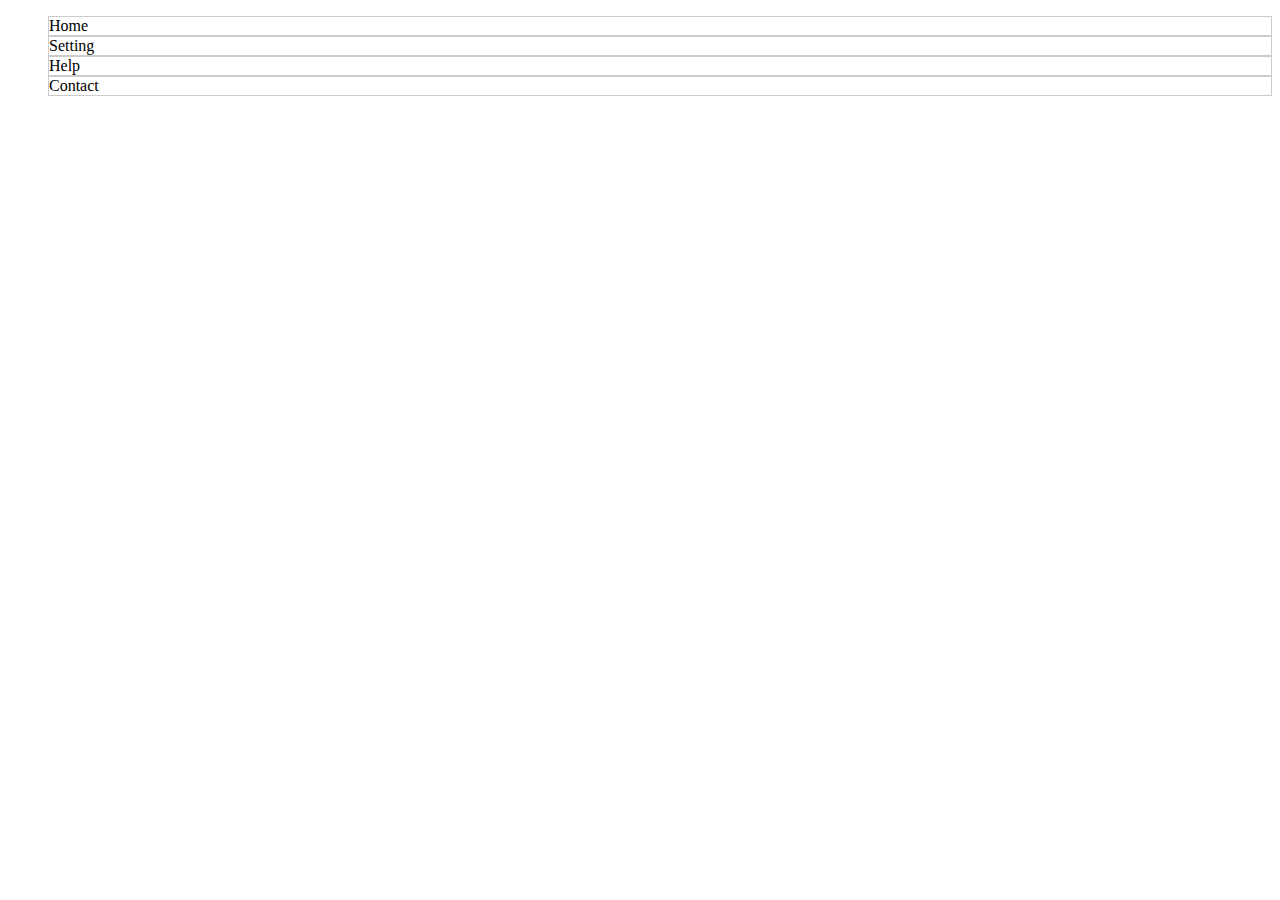
<file: html/flexbox/index.html>
<!DOCTYPE html>
<html lang="ja">
  <head>
    <meta charset="UTF-8">
    <title>Flexbox</title>

    <link rel="stylesheet" href="css/style.css">
  </head>
  <body>
    <ul class="menu">
      <li>Home</li>
      <li>Setting</li>
      <li>Help</li>
      <li>Contact</li>
    </ul>
  </body>
</html>
</file>
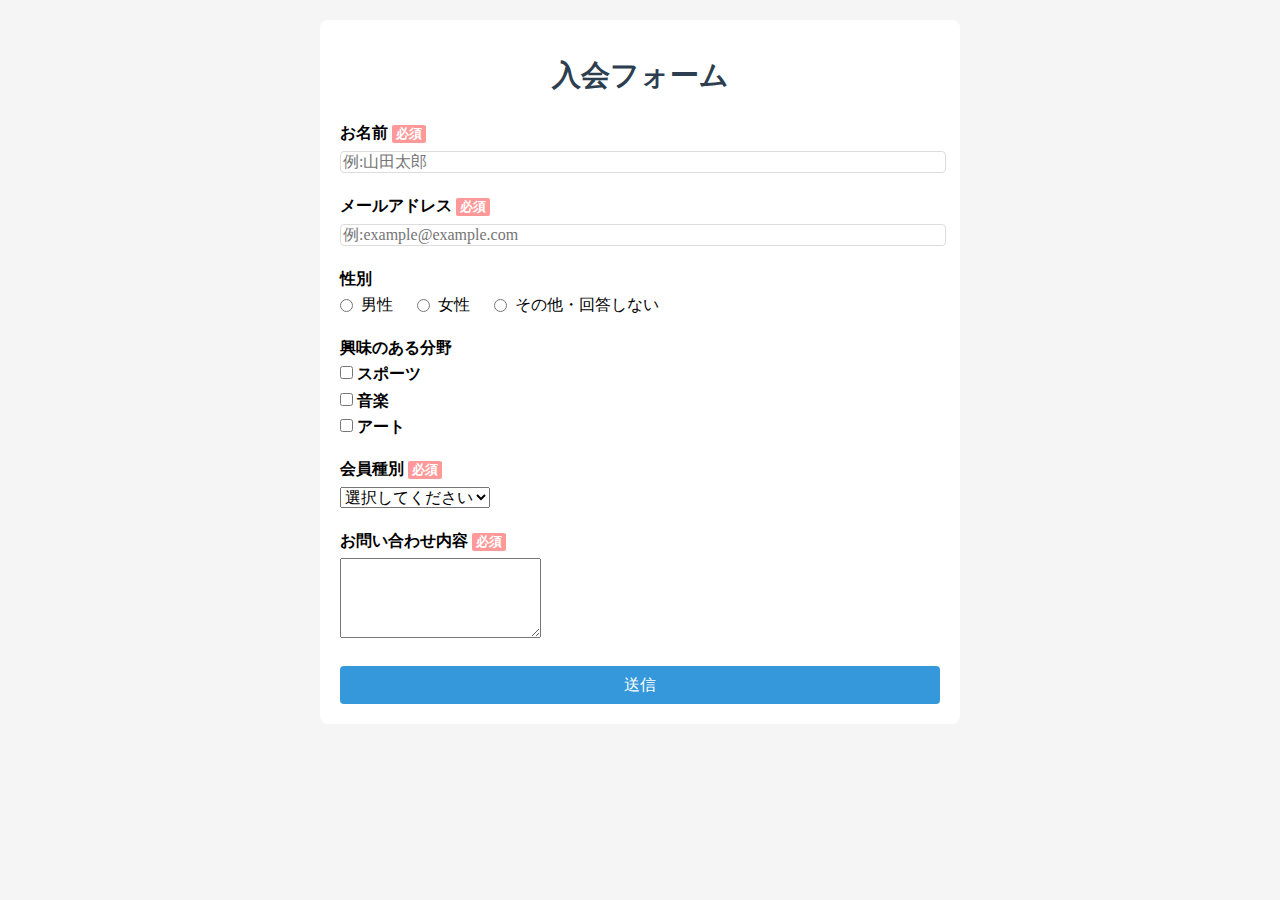
<file: html/form/index.html>
<!DOCTYPE html>
<html lang="ja">
  <head>
    <meta charset="UTF-8">
    <meta name="viewport" content="width=device-width", initial-scale="1.0">
    <title>入会フォーム</title>

    <link rel="stylesheet" href="style.css">
  </head>
  <body>
    <div class="container">
      <h1>入会フォーム</h1>
      <form action="" method="post">
        <div class="form-group">
          <label for="myname">お名前<span class="required">必須</span></label>
          <input type="text" id="myname" name="myname" placeholder="例:山田太郎" required> <!-- 「required」は「必要とする」という意味になる。 -->
        </div>
        <div class="form-group">
          <label for="email">メールアドレス<span class="required">必須</span></label>
          <input type="email" id="email" name="email" placeholder="例:example@example.com" required>
        </div>
        <div class="form-group">
          <label>性別</label> <!-- 性別に対しては複数の項目があるため、for属性がない -->
          <div class="radio-group">
            <label> <!-- labelタグの中に複数の項目を入れると、中に入っているもの自身がラベルになる -->
              <input type="radio" name="gender" value="male"> <!-- 選択肢を作る際は、name属性を全て同じにしてあげること。 --> <!-- データの送信時は、value属性の中身が送られる。 -->
              <span>男性</span>
            </label>
            <label>
              <input type="radio" name="gender" value="female">
              <span>女性</span>
            </label>
            <label>
              <input type="radio" name="gender" value=""> <!-- valueの箇所は、「空欄」にすることができる。 -->
              <span>その他・回答しない</span>
            </label>
          </div>
        </div>

        <div class="form-group">
          <label>興味のある分野</label>
          <div class="checkbox-group">
            <label>
              <input type="checkbox" name="interest[]" value="スポーツ">
              <span>スポーツ</span>
            </label>
            <label>
              <input type="checkbox" name="interest[]" value="音楽">
              <span>音楽</span>
            </label>
            <label>
              <input type="checkbox" name="interest[]" value="アート">
              <span>アート</span>
            </label>
          </div>
        </div>

        <div class="form-group">
          <label for="membership">会員種別<span class="required">必須</span></label>
          <select id="membership" name="membership" required> <!-- selectタグはドロップダウンリストを作るためのタグとなる。--> <!-- name属性の中身がフォームが送信される時の値となる。-->
            <option value="">選択してください</option> <!-- 通常はドロップダウンリストに関しては、「一番上にダミーの項目を加えておく」ことが一般的である。 -->
            <option value="regular">一般会員</option> <!-- 送信される時はvalue属性の内容が送信されるので、「一般会員」などの表示されている内容ではない。 -->
            <option value="student">学生会員</option>
            <option value="senior">シニア会員</option>
          </select>
        </div>

        <div class="form-group">
          <label for="message">お問い合わせ内容<span class="required">必須</span></label>
          <textarea id="message" name="message" rows="4" required></textarea> <!-- rowsは「行数」を意味する。 -->
        </div>

        <button type="submit">送信</button> <!-- buttonタグは通常type属性は「button」というtype属性が標準となるが、フォームを送信する時には必ず「submit」というのにする必要がある。 -->
      </form>
    </div>
  </body>
</html>
</file>
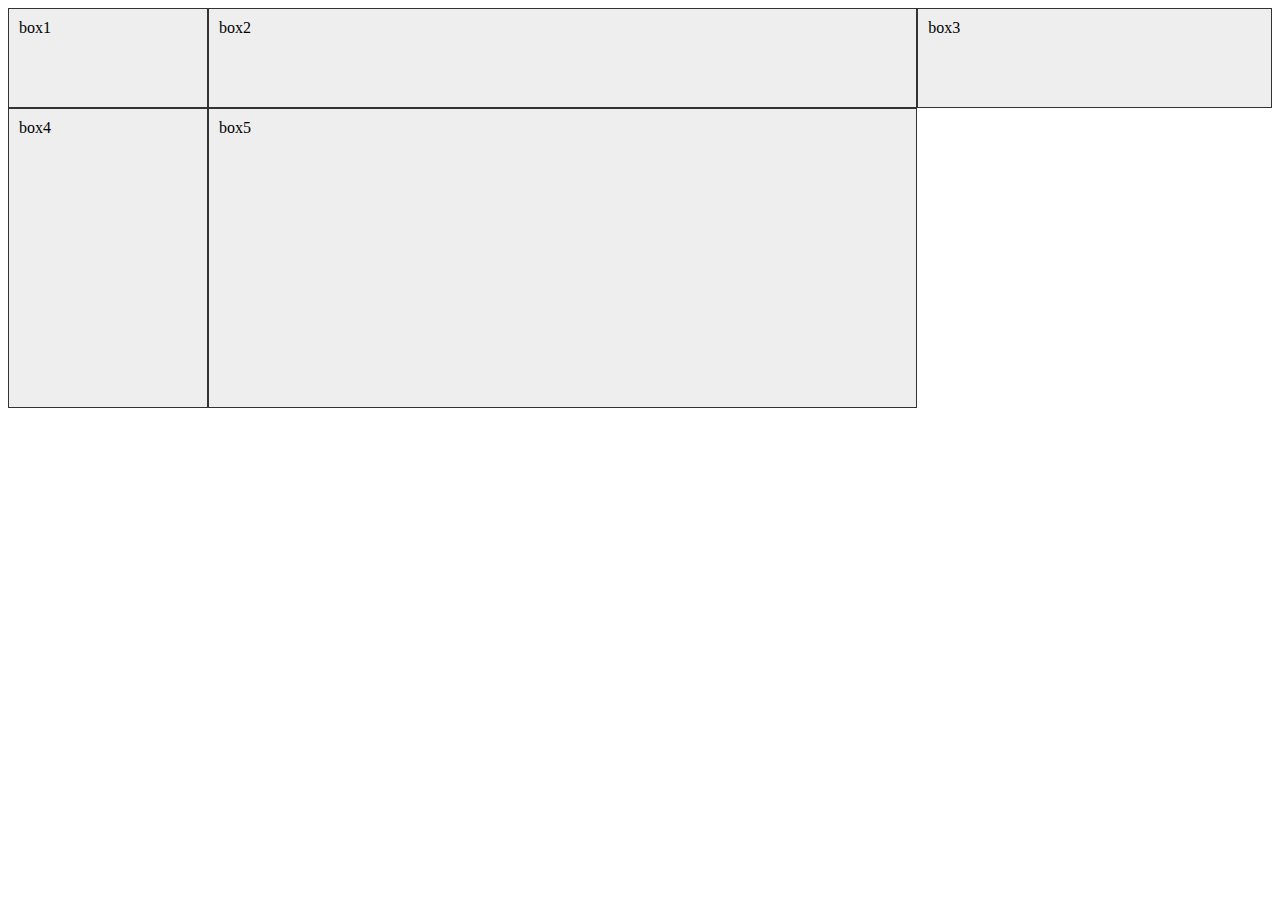
<file: cssgrid/cssgrid.html>
<!DOCTYPE html>
<html lang="ja">
  <head>
    <meta charset="UTF-8">
    <meta name="viewport" content="width=device-width", initial-scale="1.0">
    <title>CSS Grid</title>

    <style>
      .container {
        display: grid;
        /*grid-template-columns: repeat(3, 300px); */ /*repeatの丸括弧の中には、「何列必要ですか」というのと、「どれくらいの値ですか」というのをそれぞれ設定していく。*/
        grid-template-columns: 200px 2fr 1fr; /*「fr」はFractionの略称で、「分数」という意味になる。*/
        grid-template-rows: 100px 300px;
        grid-auto-rows: 200px;
      }
      .box {
        background-color: #eee;
        border: 1px solid #333;
        padding: 10px;
      }
    </style>
    <body>
      <div class="container">
        <div class="box box1">box1</div>
        <div class="box box2">box2</div>
        <div class="box box3">box3</div>
        <div class="box box4">box4</div>
        <div class="box box5">box5</div>
      </div>
    </body>
  </head>
</html>
</file>
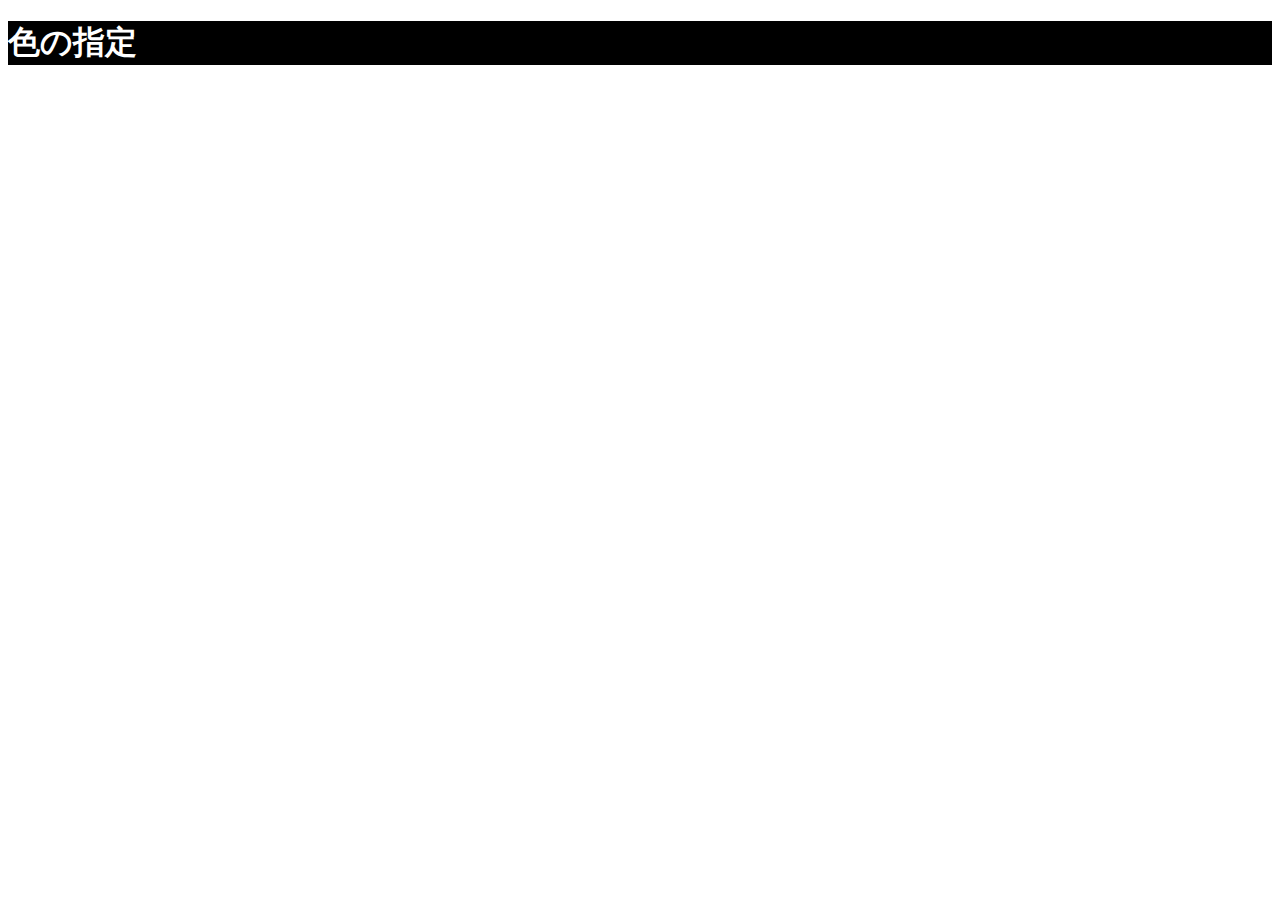
<file: html/color.html>
<!DOCTYPE html>
<html lang="ja">
  <head>
    <meta charset="UTF-8">
    <title>色の指定</title>

    <style>
      h1 {
        color: rgb(255, 255, 255);
        background-color: black;
      }
    </style>
  </head>
  <body>
    <h1>色の指定</h1>
  </body>
</html>
</file>
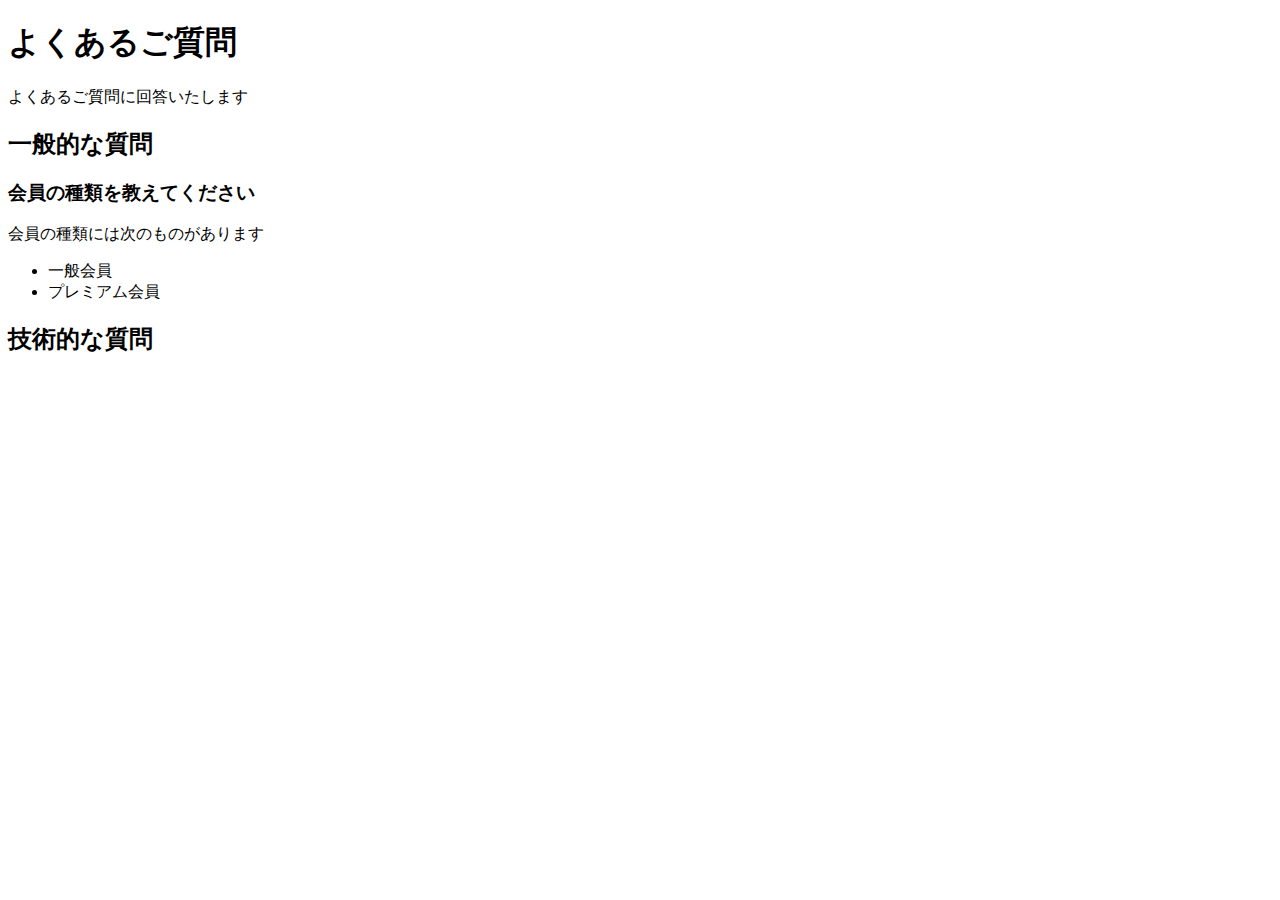
<file: html/faq.html>
<!DOCTYPE html> <!-- doctypeと小文字で書いても良いが、一般的には大文字で書く -->
<html lang="ja"> <!-- htmlタグは先頭と最後の箇所に必ず開始タグと終了タグを書く --> <!-- lang属性はどこでも使用できるので、グローバル属性と言う -->
    <head> <!-- headタグは画面に表示されない要素群であり、何か設定したり、画面外の部分を何か制御したりする時に使われる -->
        <meta charset="UTF-8"> <!-- metaタグは、「各種設定」という意味がある --> <!-- charsetという属性はmetaタグでしか使用できない -->
        <title>よくあるご質問</title> <!-- ブラウザのタブに表示される内容 -->
    </head>
    <body> <!-- bodyタグは画面に表示される内容をそのまま書く -->
        <h1>よくあるご質問</h1>
        <p>よくあるご質問に回答いたします</p>
        <h2>一般的な質問</h2>
        <h3>会員の種類を教えてください</h3>
        <p>会員の種類には次のものがあります</p>
        <ul>  <!-- ulタグとliタグは入れ子構造になっている -->
            <li>一般会員</li>
            <li>プレミアム会員</li>
        </ul>
        <h2>技術的な質問</h2>
    </body>
</html>
</file>
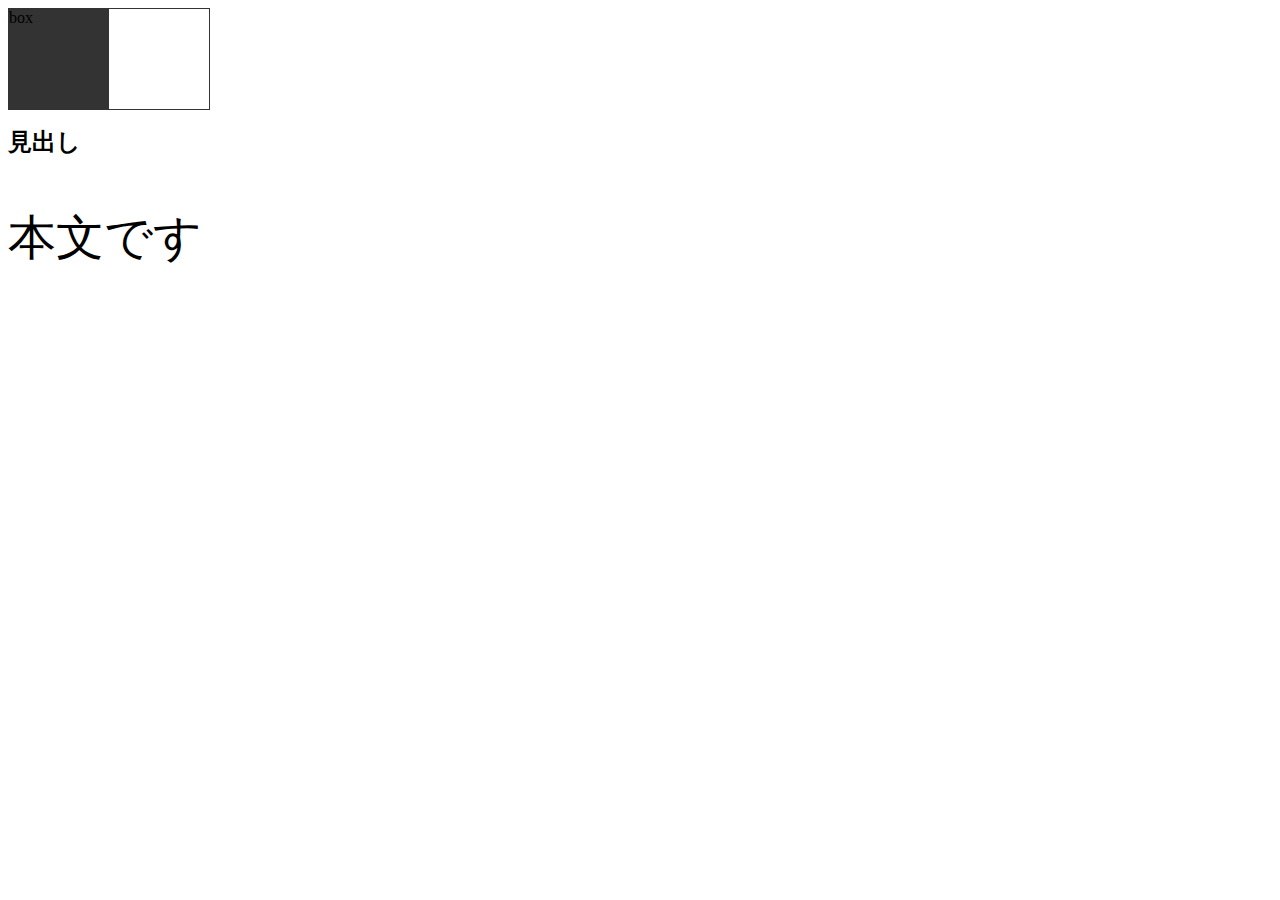
<file: html/unit.html>
<!DOCTYPE html>
<html>
  <head>
    <meta charset="UTF-8">
    <meta name="viewport" content="width=device-width", initial-scale="1.0">
    <title>CSSの単位</title>

    <style>
      html {
        font-size: 16px;
      }
      article {
        font-size: 3em;
      }
      h1 {
        font-size: 1.5rem; /*emというのは、前の要素にさらに前の要素の大きさも全部関連してくる。 */ /*「rem」は「ルート要素のフォントサイズを基準とするもの」になる。*/
      } /*基本的には変な影響が与えられないように、remを使っていただくとあまり影響がなくて良い。 */
      .box {
        background-color: #333;
        width: 50%; /*Webではセンチ、インチ、ポイント、パイカなどは使わない。ピクセルという単位がWebではよく使われる。*/
        height: 100px;
      }
      .container {
        width: 200px;
        border: 1px solid #333;
      }
    </style>
  </head>
  <body>
    <div class="container">
      <div class="box">box</div>
    </div>
    <article>
      <h1>見出し</h1>
      <p>本文です</p>
    </article>
  </body>
</html>
</file>
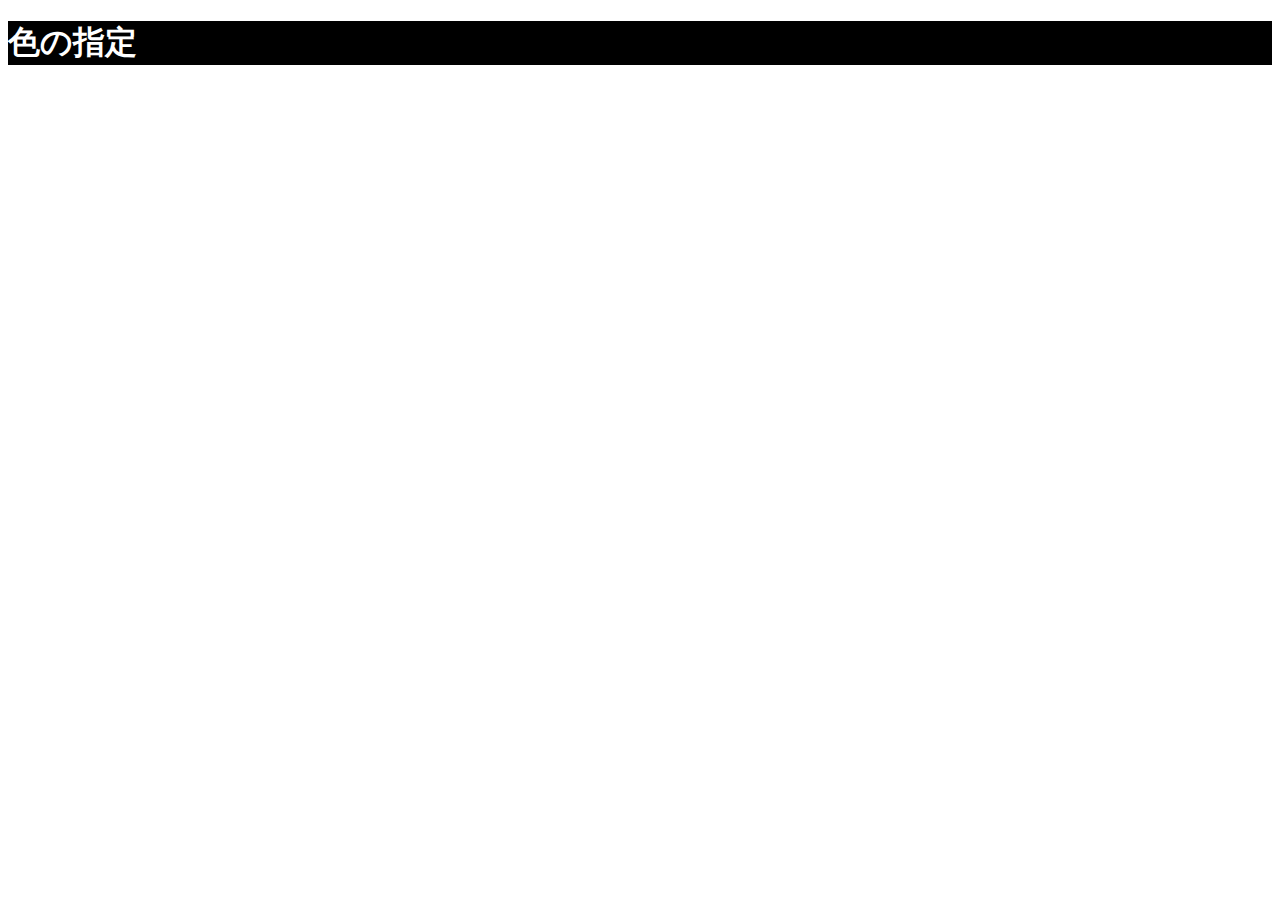
<file: html/badic/color.html>
<!DOCTYPE html>
<html lang="ja">
  <head>
    <meta charset="UTF-8">
    <title>色の指定</title>

    <style>
      h1 {
        color: #fff;
        background-color: #000;
      }
    </style>
  </head>
  <body>
    <h1>色の指定</h1>
  </body>
</html>
</file>
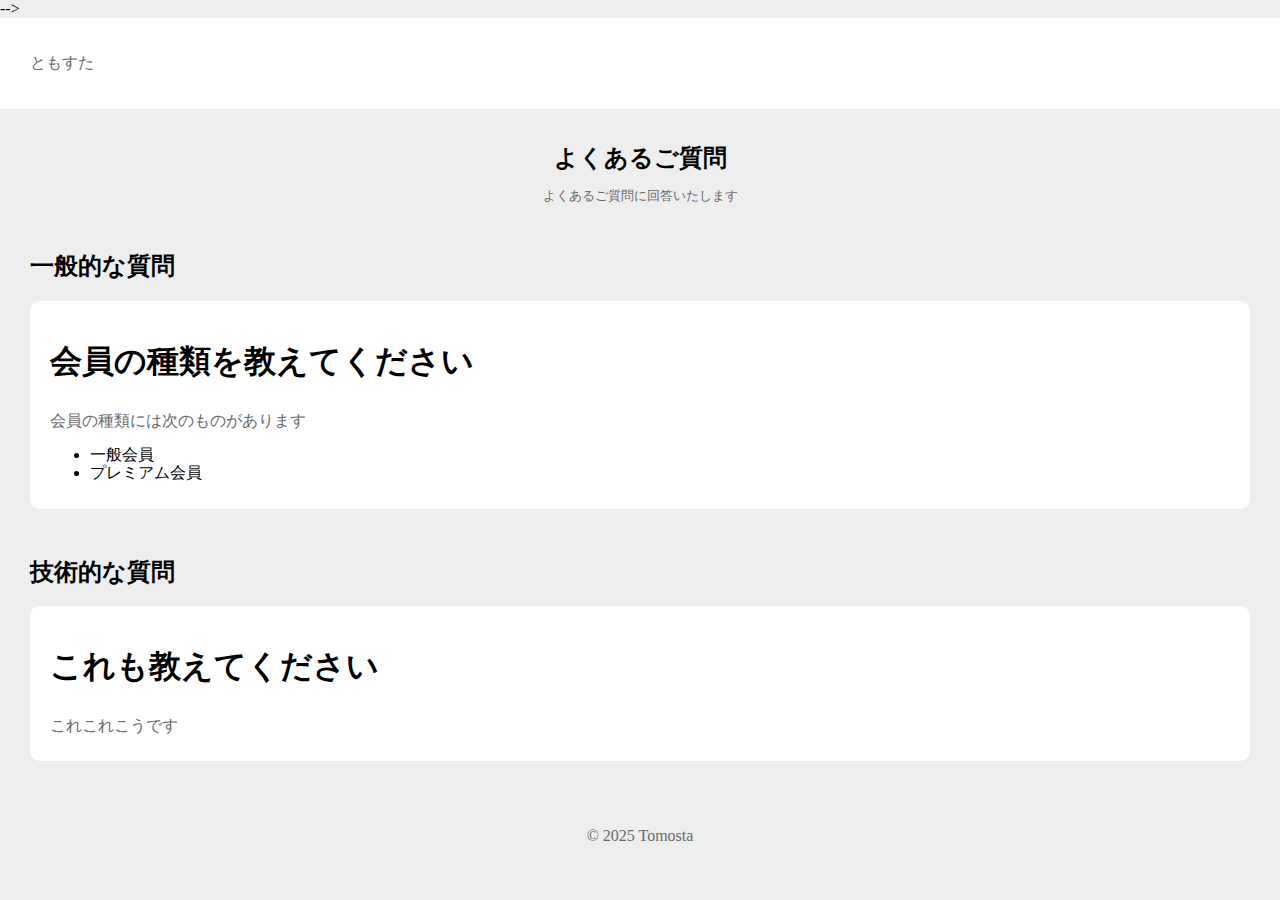
<file: html/badic/faq.html>
<!DOCTYPE html> <!-- doctypeと小文字で書いても良いが、一般的には大文字で書く -->
<html lang="ja"> <!-- htmlタグは先頭と最後の箇所に必ず開始タグと終了タグを書く --> <!-- lang属性はどこでも使用できるので、グローバル属性と言う -->
    <head> <!-- headタグは画面に表示されない要素群であり、何か設定したり、画面外の部分を何か制御したりする時に使われる -->
        <meta charset="UTF-8"> <!-- metaタグは、「各種設定」という意味がある --> <!-- charsetという属性はmetaタグでしか使用できない -->
        <title>よくあるご質問</title> <!-- ブラウザのタブに表示される内容 -->

        <!--<link rel="stylesheet" href="css/normalize.css"> <!-- linkタグは必ずnormalize.cssファイルが前に来るようにしてあげて、自分が作りたいCSSは後ろに入れてあげること -->-->
        <!-- CSSの読み込み -->
        <link rel="stylesheet" href="css/style.css"> <!-- CSSを書く時は外部参照が一番よく使用される -->
        <!-- CSSの内部参照を使うには、headタグを使っていく。 --> <!-- headタグの最後にstyleタグを追加していく -->
    </head>
    <body> <!-- bodyタグは画面に表示される内容をそのまま書く -->
        <header> <!-- headerなどのタグは区別のために使用されるタグになる -->
            <p>ともすた</p>
        </header>
        <main>
            <h1>よくあるご質問</h1> <!-- セミコロンを使うことで、複数のプロパティを指定することができる。 -->
            <p class="center text-small">よくあるご質問に回答いたします</p> <!-- 汎用クラスは複数作ることができる。 -->
            <h2>一般的な質問</h2>
            <div class="card"> <!-- 自分で決めたい範囲の所に何かタグを当てたい場合に非常に便利なタグがdivタグになる。 -->
                <h3>会員の種類を教えてください</h3>
                <p>会員の種類には次のものがあります</p>
                <ul>  <!-- ulタグとliタグは入れ子構造になっている -->
                    <li>一般会員</li>
                    <li>プレミアム会員</li>
                </ul>
            </div>
            <h2>技術的な質問</h2>
            <div class="card"> <!-- 中央に揃えたいですというクラスを付けるので名前は「center」にする。 -->
                <h3>これも教えてください</h3>
                <p>これこれこうです</p>
            </div>
        </main>
        <footer class="center">
            <p>&copy; 2025 Tomosta</p> <!-- ©︎とそのまま書いて良いが、慣例的に文字参照で書く -->
        </footer>

        <!--<p>HTMLタグとは&lt;p&gt;のようなものです</p> --> <!-- 文字参照はたくさん種類があるが、使用する数は限定的 -->
    </body>
</html>
</file>
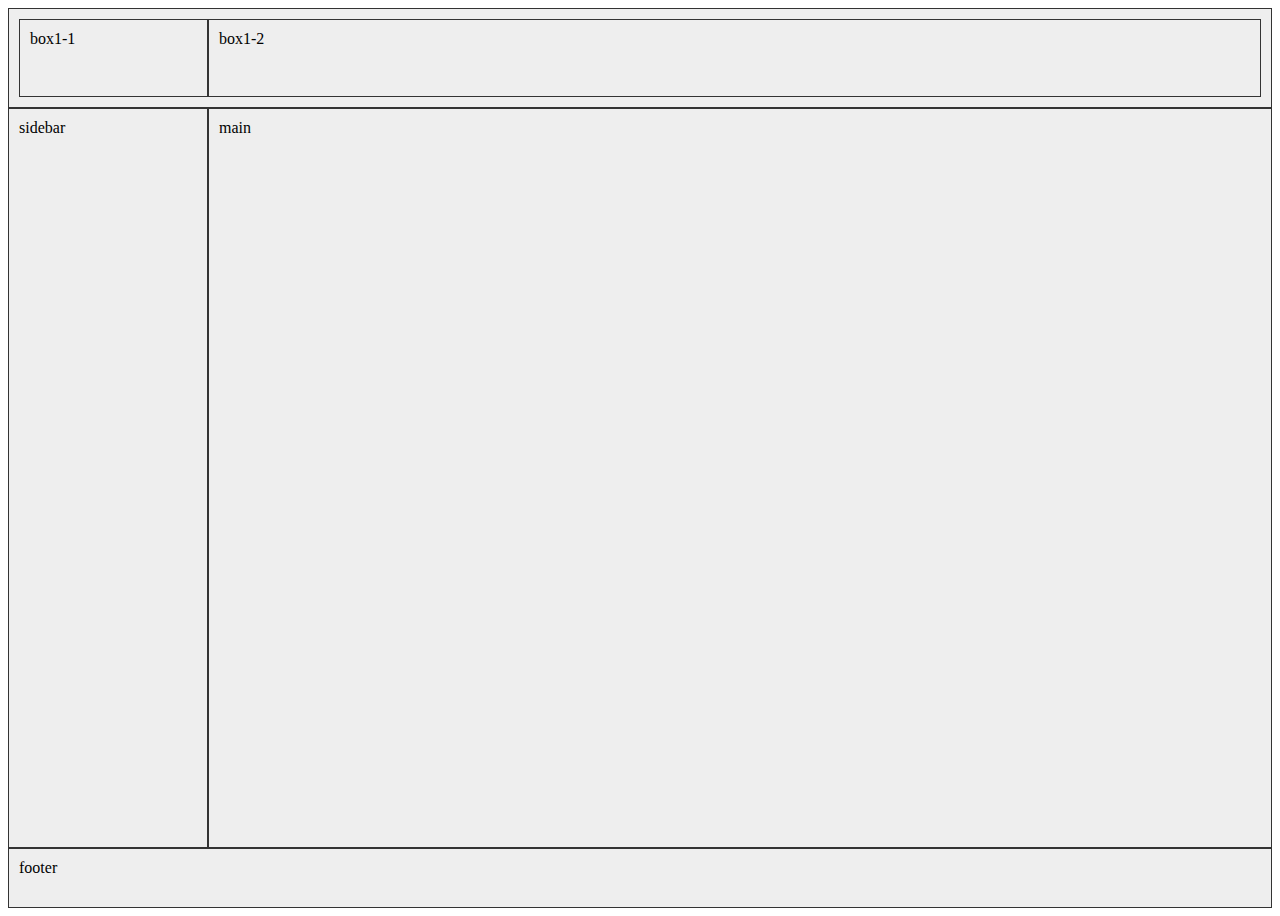
<file: html/cssgrid/cssgrid.html>
<!DOCTYPE html>
<html lang="ja">
  <head>
    <meta charset="UTF-8">
    <meta name="viewport" content="width=device-width", initial-scale="1.0">
    <title>CSS Grid</title>

    <style>
      /*.container {
        display: grid;*/
        /*grid-template-columns: repeat(3, 300px); */ /*repeatの丸括弧の中には、「何列必要ですか」というのと、「どれくらいの値ですか」というのをそれぞれ設定していく。*/
        /*grid-template-columns: 200px 2fr 1fr; */ /*「fr」はFractionの略称で、「分数」という意味になる。*/
        /*height: 100vh;*/ /*「vh」は「viewport height」の略称で、「今見えている画面の高さ」になる。*/
        /*grid-template-columns: 200px 200px 200px;*/
        /*grid-template-rows: minmax(100px, auto) 200px;*/ /*100pxが「min」になり、autoが「max」になる。
        「1行目は少なくとも100px確保してください」ということになり、100px以上の高さになったらautoになるので、「その要素の高さにしてください」ということになる。*/
        /*justify-content: center;*/
       /*align-content: center; */ /*縦位置がセンターに揃う。*/
        /*justify-items: center; */ /*各エリアの中での位置を設定できる。*/
        /*align-items: center; */ /*1つ1つのカラムに対して上下中央になる*/
      /*}*/
      /*
      .box1 {
        grid-column: 2 / 4;*/ /* 「線」を2から4まで使うという意味になる。 */
       /*grid-row: 1 / 3;
        z-index: 2;*/ /* 「z-index」が大きな値のものほど上に重なる。 */
      /*}*/
      /*
      .box2 {
        grid-column: 2 / span 1;*/ /* 「2番目の数字から始めて1本分結合してください」という意味になる。 */
        /*grid-row: 2 / 4;
        z-index: 1;*/
      /*}*/
      .box {
        background-color: #eee;
        border: 1px solid #333;
        padding: 10px;
      }

      .box1 {
        grid-area: header;
      }
      .box2 {
        grid-area: sidebar;
      }
      .box3 {
        grid-area: main;
      }
      .box4 {
        grid-area: footer;
      }
      .container {
        display: grid;
        grid-template-areas:
          "header header"
          "sidebar main"
          "footer footer";
        grid-template-columns: 200px 1fr; /*ヘッダーとフッターの場合は、200pxと1frの両方を占める。*/
        grid-template-rows: 100px 1fr 60px;
        height: 100vh;
      }
      .box1 {
        display: grid;
        grid-template-columns: subgrid; /*「subgrid」は「親グリッドの設定を継承した形でグリッドが切られる」ということになる。*/
      }
    </style>
  </head>
    <body>
      <div class="container">
        <div class="box box1">
          <div class="box box1-1">box1-1</div>
          <div class="box box1-2">box1-2</div>
        </div>
        <div class="box box3">main</div>
        <div class="box box2">sidebar</div>
        <div class="box box4">footer</div>
      </div>
    </body>
</html>
</file>
<file: html/flexbox/css/style.css>
li {
  display: block;
  border: 1px solid #ccc;
}
</file>
<file: html/form/style.css>
@import url('normalize.css');

:root { /*「:root」はウィンドウ全体のこと。*/
  background-color: #f5f5f5;
}

body {
  display: flex;
  justify-content: center;
  padding: 20px;
}

.container {
  width: 100%;
  max-width: 600px;
  background-color: #fff;
  padding: 20px;
  border-radius: 8px;
}

h1 {
  text-align: center;
  margin-bottom: 2rem;
  color: #2c3e50;
  font-size: 1.8rem;
}

.form-group {
  margin-bottom: 1.5rem;
}

input[type="text"],
input[type="email"] {
  border: 1px solid #ddd;
  border-radius: 4px;
  font-size: 16px;
  width: 100%;
}

label {
  display: block;
  font-weight: bold;
  margin-bottom: .5rem;
}

button {
  background-color: #3498db;
  color: #fff;
  border: none;
  padding: 10px 20px;
  border-radius: 4px;
  cursor: pointer;
  font-size: 1rem; /*フォントサイズの大きさが本文と同じになる。*/
  width: 100%;
  transition: background-color .3s;
}

button:hover {
  background-color: #2980b9;
}

.required {
  background-color: #f99;
  padding: 2px 4px;
  font-size: .8em;
  border-radius: 2px;
  margin-left: 4px;
  color: #fff;
}

.radio-group {
  display: flex;
  gap: 1.5rem;
  margin-top: .5rem;
}

.radio-group label {
  display: flex;
  align-items: center;
  font-weight: normal; /*ラジオボタンのラベルは太文字にする必要がない。*/
  margin: 0;
  gap: .5rem; /*ここでのgapは、ラジオボタンとラベルの隙間になる。
}
</file>
<file: html/badic/css/style.css>
/* CSSをリセットする */
@import url('normalize.css'); /*normalize.cssに関してはHTMLから読むのではなく、CSSから参照してあげれば直接読み込めるようになる。*/
/*「@import」という書き方は、CSSのファイルの中から別のCSSファイルを参照するというやり方ができる。*/

h1 {
  text-align: center;
  font-size: 1.5em;
}
h2 {
  margin-top: 50px;
}
p {
  color: dimgray;
}
body {
  background-color: #eee;
  margin: 0;
  padding: 0;
}
header {
  background-color: white; /* whiteなどは「カラーネーム」と呼ばれる。whiteは、カラーコードの「#fff」に書き換えることができる。*/
    /*padding: 100px 300px;*/ /*paddingは「内側の余白」を意味する。*/ /*marginは「外側の余白」を意味する。*/
}
header,
main,
footer {
  padding: 20px 30px;
}
.card { /*class属性を使ってクラスを分けるというセレクターのことを「クラスセレクター」と言う。タグ名は省略することでHTMLが後から変更しやすくなる。*/
  background-color: #fff;
  padding: 10px 20px;
  margin-bottom: 10px; /*個別のプロパティで10px空けている。*/
  border-radius: 10px; /*border-radiusは枠線の丸みを設定するためのものになる。*/
}
.center {
  text-align: center;
}
.text-small {
  font-size: .8em; /*1emが標準の大きさなので、「.8」は80%のことになる。0は省略できる。*/
}
.card h3 { /*「card」というclass属性が当たっている要素の中に入っている「h3」という意味。これは「子孫セレクタ」になる。*/ /*要素セレクタよりも子孫セレクタの方が詳細度が高いため、CSSの優先順位が上がる。*/
  font-size: 2em;
}
h3 {
  font-size: 5em; /*要素セレクタで書いているものは、どこで書いても詳細度が低いので、子孫セレクタには勝てない*/
}
</file>
